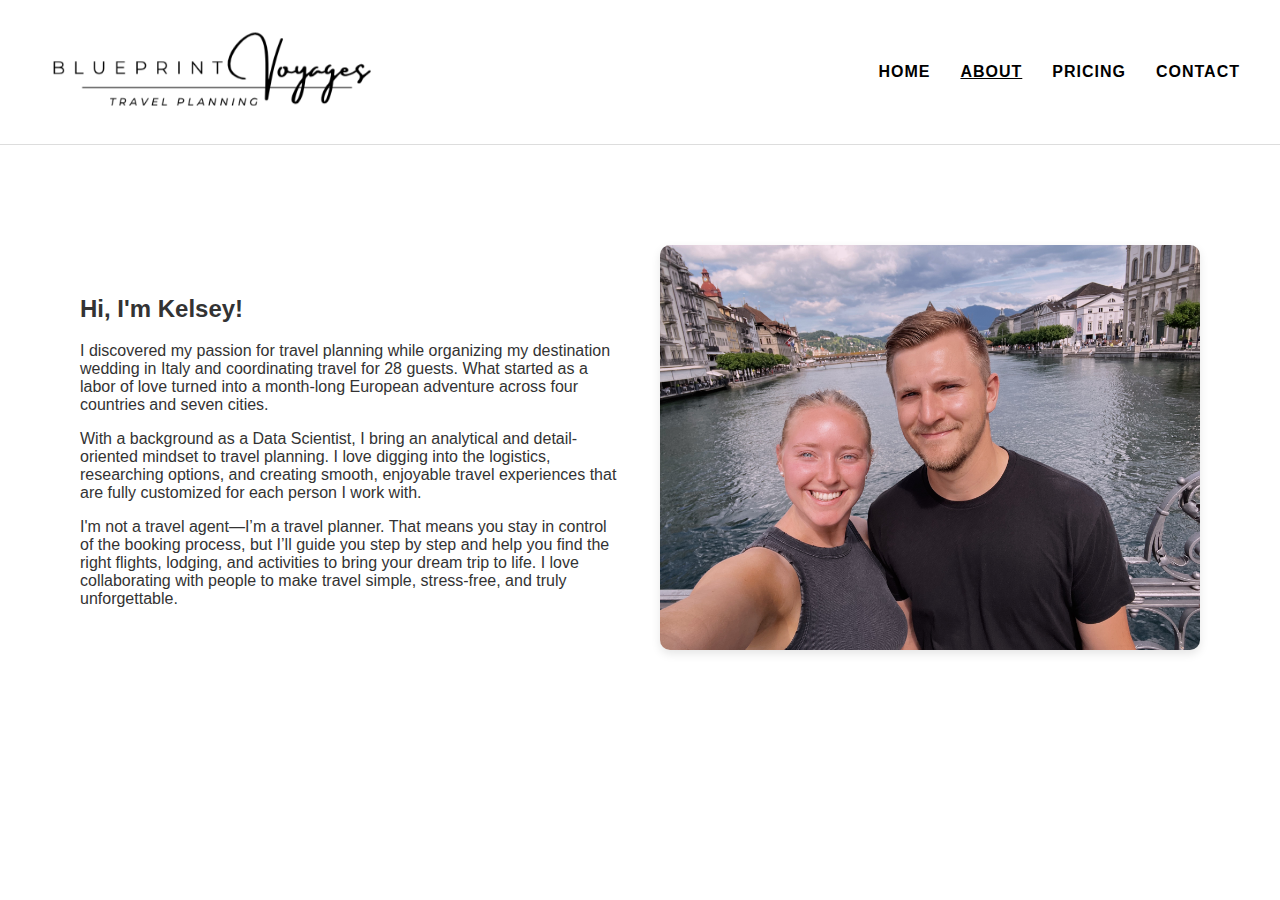
<file: about.html>
<!DOCTYPE html>
<html lang="en">

<head>
  <meta charset="UTF-8" />
  <meta name="viewport" content="width=device-width, initial-scale=1.0" />
  <title>About - Personal Travel Planner</title>
  <link rel="stylesheet" href="style.css" />
</head>

<body>
  <header class="header-white">
    <div class="logo-container">
      <a href="index.html"><img src="logo2.png" alt="Blueprint Voyages Logo" class="logo"></a>
    </div>
    <nav>
      <ul>
        <li><a href="index.html">HOME</a></li>
        <li><a href="about.html" class="active">ABOUT</a></li>
        <li><a href="pricing.html">PRICING</a></li>
        <li><a href="contact.html">CONTACT</a></li>
      </ul>
    </nav>
  </header>

  <main>
    <section class="about-section">
      <div class="about-content">
        <div class="about-text">
          <h2>Hi, I'm Kelsey!</h2>
          <p>I discovered my passion for travel planning while organizing my destination wedding in Italy and coordinating travel for 28 guests. What started as a labor of love turned into a month-long European adventure across four countries and seven cities.</p>
          <p>With a background as a Data Scientist, I bring an analytical and detail-oriented mindset to travel planning. I love digging into the logistics, researching options, and creating smooth, enjoyable travel experiences that are fully customized for each person I work with.</p>
          <p>I'm not a travel agent—I’m a travel planner. That means you stay in control of the booking process, but I’ll guide you step by step and help you find the right flights, lodging, and activities to bring your dream trip to life. I love collaborating with people to make travel simple, stress-free, and truly unforgettable.</p>
        </div>
        <div class="about-image">
          <img src="lucerne_selfie.jpg" alt="Kelsey in Lucerne">
        </div>
      </div>
    </section>
  </main>
</body>

</html>
</file>
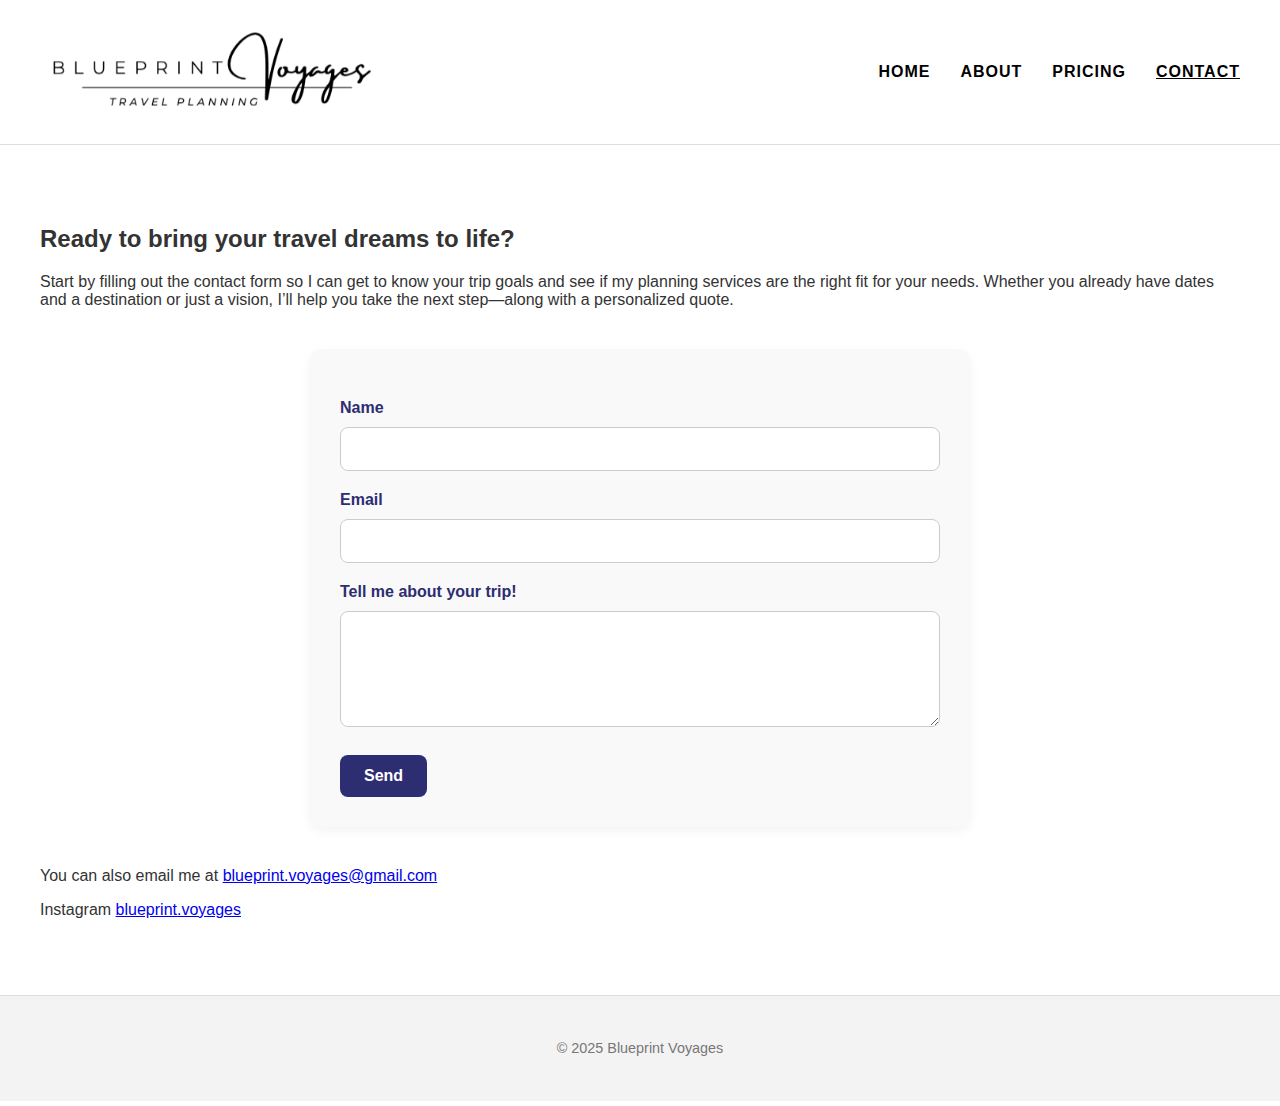
<file: contact.html>
<!DOCTYPE html>
<html lang="en">

<head>
  <meta charset="UTF-8" />
  <meta name="viewport" content="width=device-width, initial-scale=1.0" />
  <title>Contact - Personal Travel Planner</title>
  <link rel="stylesheet" href="style.css" />
</head>

<body>
  <header class="header-white">
    <div class="logo-container">
      <a href="index.html"><img src="logo2.png" alt="Blueprint Voyages Logo" class="logo"></a>
    </div>
    <nav>
      <ul>
        <li><a href="index.html">HOME</a></li>
        <li><a href="about.html">ABOUT</a></li>
        <li><a href="pricing.html">PRICING</a></li>
        <li><a href="contact.html"class="active">CONTACT</a></li>
      </ul>
    </nav>
  </header>

  <main>
    <section>
      <h2>Ready to bring your travel dreams to life?</h2>
      <p>Start by filling out the contact form so I can get to know your trip goals and see if my planning services are the right fit for your needs. Whether you already have dates and a destination or just a vision, I’ll help you take the next step—along with a personalized quote.</p>

      <form action="https://formspree.io/f/myzpjvka" method="POST">
        <label for="name">Name</label>
        <input type="text" id="name" name="name" required />

        <label for="email">Email</label>
        <input type="email" id="email" name="email" required />

        <label for="message">Tell me about your trip!</label>
        <textarea id="message" name="message" rows="5" required></textarea>

        <button type="submit">Send</button>
      </form>

      <p>You can also email me at <a href="mailto:blueprint.voyages@gmail.com">blueprint.voyages@gmail.com</a></p>
      <p>Instagram <a href="https://www.instagram.com/blueprint.voyages" target="_blank" rel="noopener noreferrer">blueprint.voyages</a></p>

    </section>
  </main>

  <footer>
    <p>&copy; 2025 Blueprint Voyages</p>
  </footer>
</body>

</html>
</file>
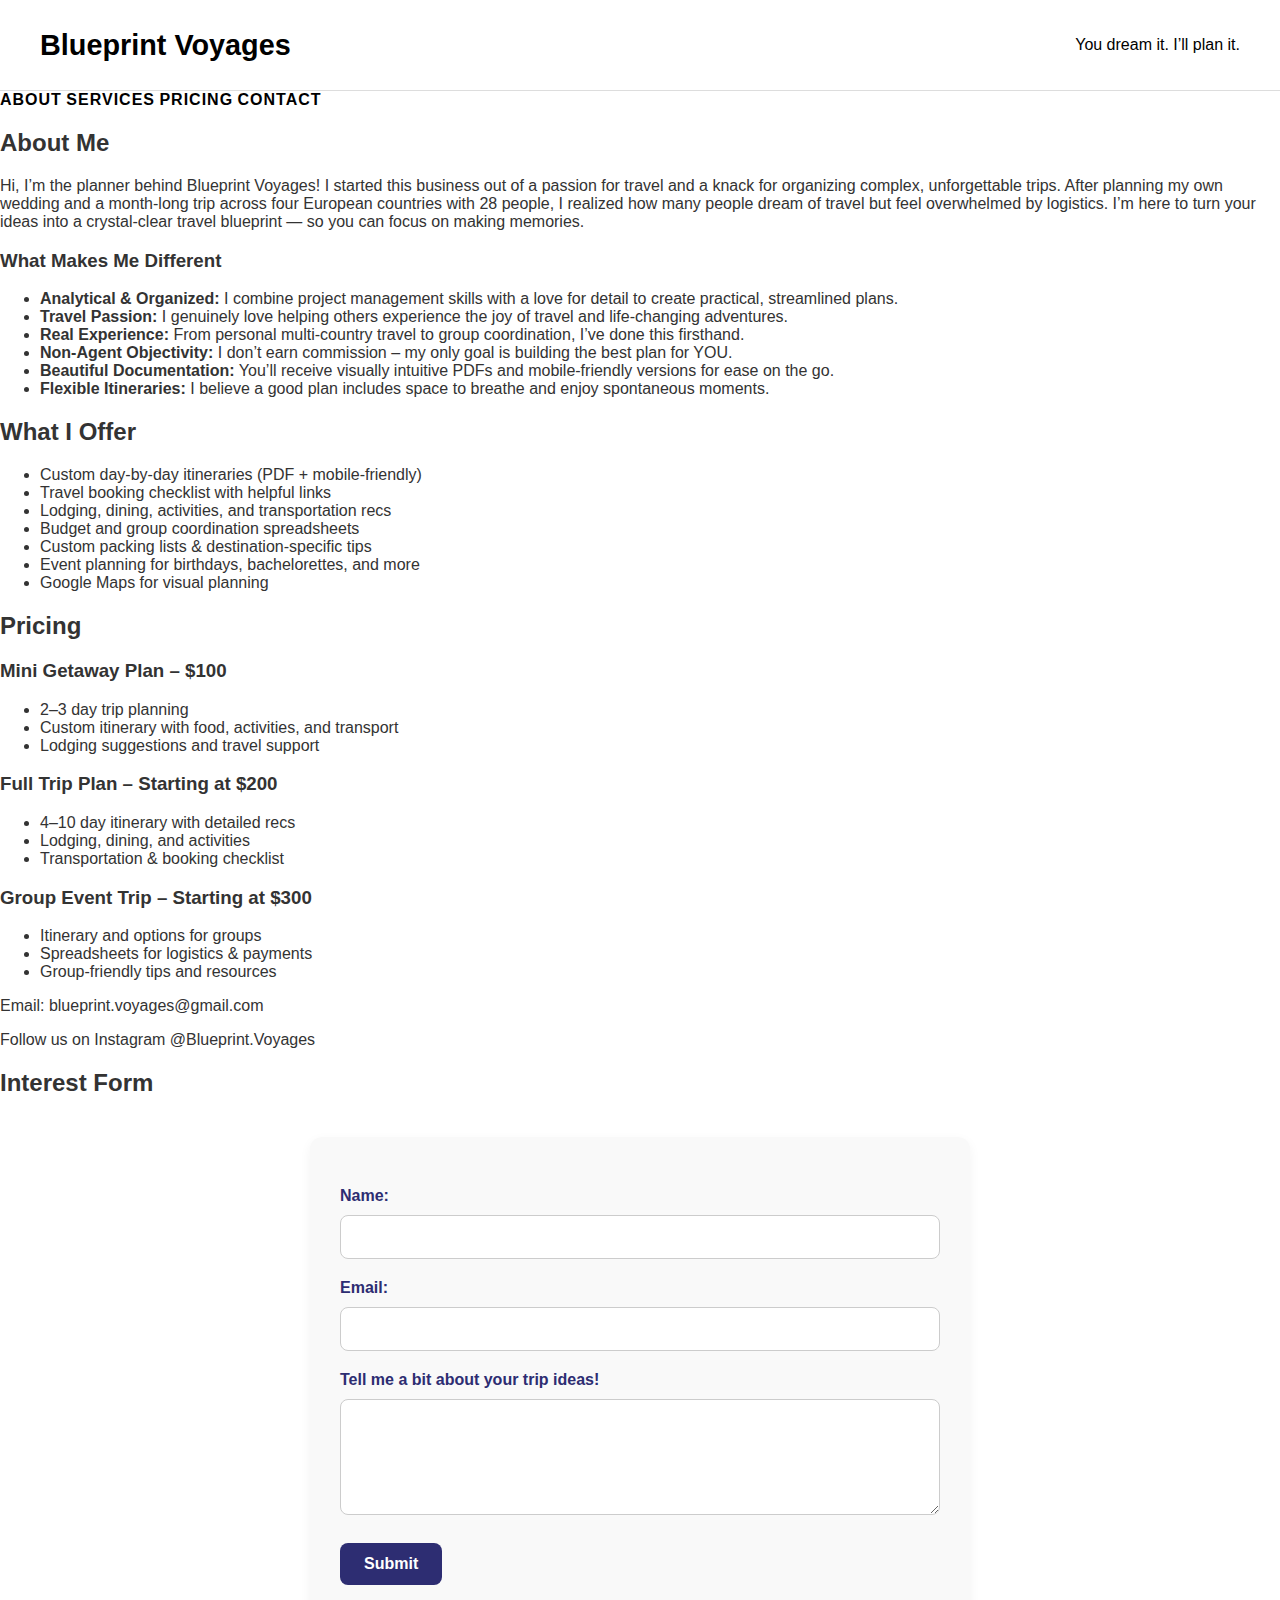
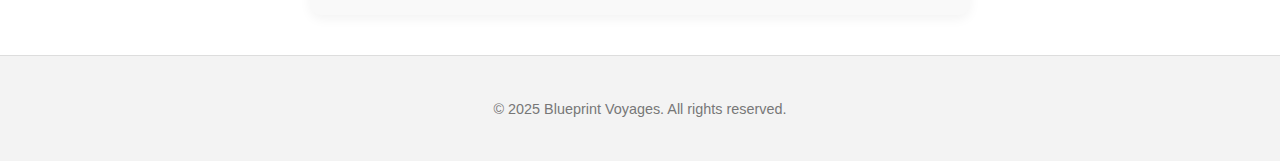
<file: index2.html>
<!DOCTYPE html>
<html lang="en">
<head>
  <meta charset="UTF-8" />
  <meta name="viewport" content="width=device-width, initial-scale=1.0"/>
  <title>Blueprint Voyages</title>
  <link rel="stylesheet" href="style.css" />
</head>
<body>
  <header>
    <h1>Blueprint Voyages</h1>
    <p class="tagline">You dream it. I’ll plan it.</p>
  </header>

  <nav>
    <a href="#about">About</a>
    <a href="#services">Services</a>
    <a href="#pricing">Pricing</a>
    <a href="#contact">Contact</a>
  </nav>

  <section id="about">
    <h2>About Me</h2>
    <p>Hi, I’m the planner behind Blueprint Voyages! I started this business out of a passion for travel and a knack for organizing complex, unforgettable trips. After planning my own wedding and a month-long trip across four European countries with 28 people, I realized how many people dream of travel but feel overwhelmed by logistics. I’m here to turn your ideas into a crystal-clear travel blueprint — so you can focus on making memories.</p>
    
    <h3>What Makes Me Different</h3>
    <ul>
      <li><strong>Analytical & Organized:</strong> I combine project management skills with a love for detail to create practical, streamlined plans.</li>
      <li><strong>Travel Passion:</strong> I genuinely love helping others experience the joy of travel and life-changing adventures.</li>
      <li><strong>Real Experience:</strong> From personal multi-country travel to group coordination, I’ve done this firsthand.</li>
      <li><strong>Non-Agent Objectivity:</strong> I don’t earn commission – my only goal is building the best plan for YOU.</li>
      <li><strong>Beautiful Documentation:</strong> You’ll receive visually intuitive PDFs and mobile-friendly versions for ease on the go.</li>
      <li><strong>Flexible Itineraries:</strong> I believe a good plan includes space to breathe and enjoy spontaneous moments.</li>
    </ul>
  </section>

  <section id="services">
    <h2>What I Offer</h2>
    <ul>
      <li>Custom day-by-day itineraries (PDF + mobile-friendly)</li>
      <li>Travel booking checklist with helpful links</li>
      <li>Lodging, dining, activities, and transportation recs</li>
      <li>Budget and group coordination spreadsheets</li>
      <li>Custom packing lists & destination-specific tips</li>
      <li>Event planning for birthdays, bachelorettes, and more</li>
      <li>Google Maps for visual planning</li>
    </ul>
  </section>

  <section id="pricing">
    <h2>Pricing</h2>

    <div class="pricing-tier">
      <h3>Mini Getaway Plan – $100</h3>
      <ul>
        <li>2–3 day trip planning</li>
        <li>Custom itinerary with food, activities, and transport</li>
        <li>Lodging suggestions and travel support</li>
      </ul>
    </div>

    <div class="pricing-tier">
      <h3>Full Trip Plan – Starting at $200</h3>
      <ul>
        <li>4–10 day itinerary with detailed recs</li>
        <li>Lodging, dining, and activities</li>
        <li>Transportation & booking checklist</li>
      </ul>
    </div>

    <div class="pricing-tier">
      <h3>Group Event Trip – Starting at $300</h3>
      <ul>
        <li>Itinerary and options for groups</li>
        <li>Spreadsheets for logistics & payments</li>
        <li>Group-friendly tips and resources</li>
      </ul>
    </div>
  </section>

  <section id="contact">
    <p>Email: blueprint.voyages@gmail.com</p>
    <p>Follow us on Instagram @Blueprint.Voyages</p>

    <h2>Interest Form</h2>
    <form action="https://formspree.io/f/yourFormID" method="POST">
      <label for="name">Name:</label>
      <input type="text" id="name" name="name" required />

      <label for="email">Email:</label>
      <input type="email" id="email" name="_replyto" required />

      <label for="message">Tell me a bit about your trip ideas!</label>
      <textarea id="message" name="message" rows="5" required></textarea>

      <button type="submit">Submit</button>
    </form>
  </section>

  <footer>
    <p>&copy; 2025 Blueprint Voyages. All rights reserved.</p>
  </footer>
</body>
</html>
</file>
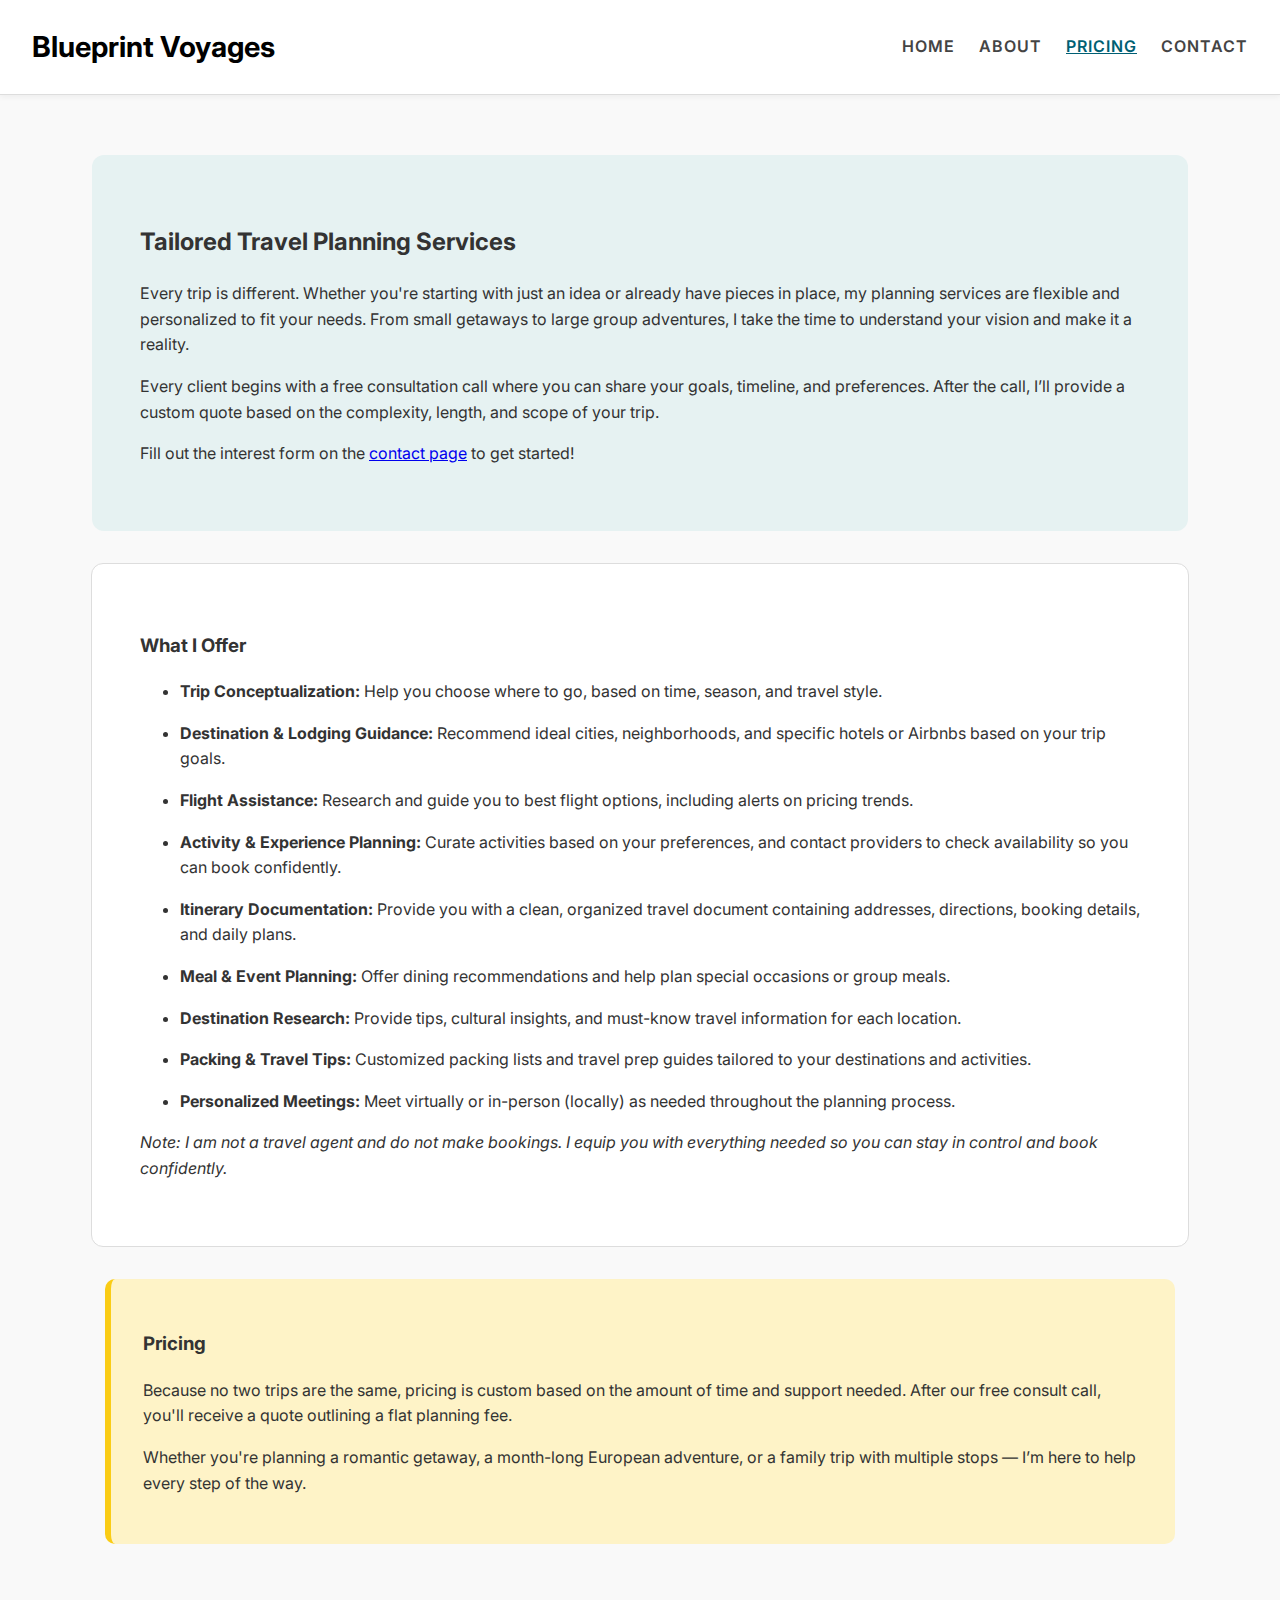
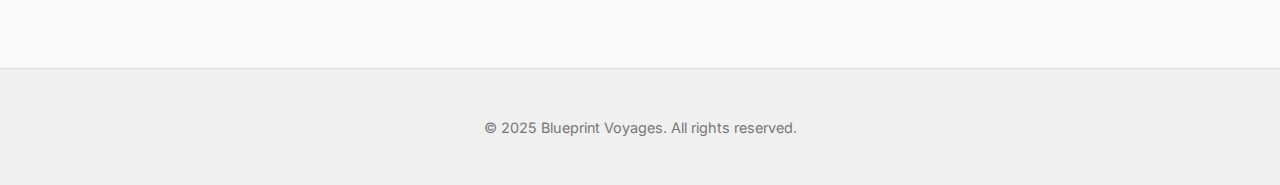
<file: pricing.html>
<!DOCTYPE html>
<html lang="en">

<head>
  <meta charset="UTF-8" />
  <meta name="viewport" content="width=device-width, initial-scale=1.0" />
  <title>Blueprint Voyages | Services & Pricing</title>
  <link rel="stylesheet" href="style.css" />
  <link href="https://fonts.googleapis.com/css2?family=Inter:wght@400;600;700&display=swap" rel="stylesheet">
  <style>
    body {
      font-family: 'Inter', sans-serif;
      margin: 0;
      background-color: #f9f9f9;
      color: #333;
      line-height: 1.6;
    }
    header.header-white {
      background-color: #ffffff;
      padding: 1.5rem 2rem;
      box-shadow: 0 2px 6px rgba(0, 0, 0, 0.05);
    }
    header h1 {
      margin: 0;
    }
    nav ul {
      list-style: none;
      display: flex;
      gap: 1.5rem;
      padding: 0;
    }
    nav a {
      text-decoration: none;
      color: #444;
      font-weight: 600;
    }
    nav a.active {
      color: #005f73;
    }
    section {
      padding: 4rem 2rem;
      max-width: 1000px;
      margin: auto;
    }
    .services-intro {
      background-color: #e6f2f2;
      border-radius: 12px;
      padding: 3rem;
      margin-bottom: 2rem;
    }
    .services-details {
      background-color: #ffffff;
      border: 1px solid #ddd;
      border-radius: 12px;
      padding: 3rem;
      margin-bottom: 2rem;
    }
    .quote-reminder {
      background-color: #fef3c7;
      border-left: 6px solid #facc15;
      padding: 2rem;
      border-radius: 10px;
      margin-bottom: 2rem;
    }
    .service-list li {
      margin-bottom: 1rem;
    }
    .services-image img {
      max-width: 100%;
      border-radius: 10px;
      margin-top: 2rem;
    }
    footer {
      text-align: center;
      padding: 2rem;
      background-color: #f0f0f0;
      margin-top: 2rem;
    }
  </style>
</head>

<body>
  <header class="header-white">
    <h1>Blueprint Voyages</h1>
    <nav>
      <ul>
        <li><a href="index.html">HOME</a></li>
        <li><a href="about.html">ABOUT</a></li>
        <li><a href="pricing.html" class="active">PRICING</a></li>
        <li><a href="contact.html">CONTACT</a></li>
      </ul>
    </nav>
  </header>

  <main>
    <section class="services-intro">
      <h2>Tailored Travel Planning Services</h2>
      <p>
        Every trip is different. Whether you're starting with just an idea or already have pieces in place, my planning services are flexible and personalized to fit your needs. From small getaways to large group adventures, I take the time to understand your vision and make it a reality.
      </p>
      <p>
        Every client begins with a free consultation call where you can share your goals, timeline, and preferences. After the call, I’ll provide a custom quote based on the complexity, length, and scope of your trip.
      </p>
      <p>
        Fill out the interest form on the <a href="contact.html">contact page</a> to get started!
      </p>
    </section>

    <section class="services-details">
      <h3>What I Offer</h3>
      <ul class="service-list">
        <li><strong>Trip Conceptualization:</strong> Help you choose where to go, based on time, season, and travel style.</li>
        <li><strong>Destination & Lodging Guidance:</strong> Recommend ideal cities, neighborhoods, and specific hotels or Airbnbs based on your trip goals.</li>
        <li><strong>Flight Assistance:</strong> Research and guide you to best flight options, including alerts on pricing trends.</li>
        <li><strong>Activity & Experience Planning:</strong> Curate activities based on your preferences, and contact providers to check availability so you can book confidently.</li>
        <li><strong>Itinerary Documentation:</strong> Provide you with a clean, organized travel document containing addresses, directions, booking details, and daily plans.</li>
        <li><strong>Meal & Event Planning:</strong> Offer dining recommendations and help plan special occasions or group meals.</li>
        <li><strong>Destination Research:</strong> Provide tips, cultural insights, and must-know travel information for each location.</li>
        <li><strong>Packing & Travel Tips:</strong> Customized packing lists and travel prep guides tailored to your destinations and activities.</li>
        <li><strong>Personalized Meetings:</strong> Meet virtually or in-person (locally) as needed throughout the planning process.</li>
      </ul>
      <p><em>Note: I am not a travel agent and do not make bookings. I equip you with everything needed so you can stay in control and book confidently.</em></p>
    </section>

    <section class="quote-reminder">
      <h3>Pricing</h3>
      <p>
        Because no two trips are the same, pricing is custom based on the amount of time and support needed. After our free consult call, you'll receive a quote outlining a flat planning fee.
      </p>
      <p>
        Whether you're planning a romantic getaway, a month-long European adventure, or a family trip with multiple stops — I’m here to help every step of the way.
      </p>
    </section>

    </main>

  <footer>
    <p>&copy; 2025 Blueprint Voyages. All rights reserved.</p>
  </footer>
</body>

</html>
</file>
<file: style.css>
/* style.css */

body {
  font-family: 'Segoe UI', Tahoma, Geneva, Verdana, sans-serif;
  margin: 0;
  padding: 0;
  background-color: #ffffff;
  color: #333;
}

header {
  background-color: #ffffff;
  padding: 20px 40px;
  color: black;
  display: flex;
  justify-content: space-between;
  align-items: center;
  flex-wrap: wrap;
  border-bottom: 1px solid #ddd;
}

header h1 {
  margin: 0;
  font-size: 1.8rem;
  font-weight: bold;
}

nav ul {
  list-style-type: none;
  display: flex;
  gap: 30px;
  padding: 0;
  margin: 0;
}

nav a {
  text-decoration: none;
  color: black;
  font-weight: bold;
  letter-spacing: 1px;
  text-transform: uppercase;
}

nav a.active, nav a:hover {
  text-decoration: underline;
}

.hero {
  position: relative;
  background: url('lucerne_river.jpg') center/cover no-repeat;
  height: 80vh;
  display: flex;
  align-items: center;
  justify-content: center;
  color: white;
  text-align: center;
}

.hero h2 {
  font-size: 3rem;
  font-family: 'Montserrat', sans-serif;
}

.hero p {
  font-size: 1.8rem; /* Adjust as needed */
  font-family: 'Montserrat', sans-serif;
}


main {
  padding: 60px 20px;
  max-width: 1200px;
  margin: auto;
}

.section {
  margin-bottom: 80px;
  text-align: center;
}

.section h2 {
  font-size: 2.2rem;
  color: #2d2d72;
  margin-bottom: 15px;
}

.section p {
  font-size: 1.1rem;
  max-width: 800px;
  margin: 0 auto;
  color: #555;
}

.section.with-image {
  display: flex;
  align-items: center;
  justify-content: center;
  gap: 40px;
  flex-wrap: wrap;
}

.section.with-image img {
  max-width: 500px;
  border-radius: 10px;
  box-shadow: 0 5px 15px rgba(0,0,0,0.1);
}

.testimonials {
  display: grid;
  grid-template-columns: repeat(auto-fit, minmax(280px, 1fr));
  gap: 30px;
  padding-top: 40px;
}

.testimonial {
  background-color: #f4f6ff;
  border-left: 4px solid #2d2d72;
  padding: 20px;
  border-radius: 5px;
  text-align: left;
}

form {
  max-width: 600px;
  margin: 40px auto;
  background-color: #f9f9f9;
  padding: 30px;
  border-radius: 12px;
  box-shadow: 0 4px 12px rgba(0, 0, 0, 0.05);
}

form label {
  display: block;
  margin-bottom: 6px;
  font-weight: 600;
  color: #2d2d72;
  margin-top: 20px;
}

form input,
form textarea {
  width: 100%;
  padding: 12px;
  margin-top: 4px;
  border: 1px solid #ccc;
  border-radius: 8px;
  font-size: 1rem;
  background-color: #fff;
  box-sizing: border-box;
  transition: border-color 0.3s ease;
}

form input:focus,
form textarea:focus {
  border-color: #2d2d72;
  outline: none;
}

form button {
  display: inline-block;
  margin-top: 24px;
  padding: 12px 24px;
  background-color: #2d2d72;
  color: #fff;
  border: none;
  border-radius: 8px;
  font-size: 1rem;
  font-weight: bold;
  cursor: pointer;
  transition: background-color 0.3s ease;
}

form button:hover {
  background-color: #1b1b5e;
}

.nav-container {
  display: flex;
  justify-content: space-between;
  align-items: center;
  padding: 1rem 2rem;
  background-color: white;
  border-bottom: 1px solid #eaeaea;
}



footer {
  text-align: center;
  background-color: #f3f3f3;
  padding: 30px;
  font-size: 0.9rem;
  color: #777;
  border-top: 1px solid #ddd;
}


/* CTA Section */
.cta-section {
  text-align: center;
  padding: 3rem 1rem;
  font-size: 1.8rem;
  color: #000;
}

/* Light tan section background */
.section-tan {
  background-color: #f9f4ef;
  padding: 3rem 1rem;
  text-align: center;
}

/* Services grid */
.services {
  display: flex;
  flex-wrap: wrap;
  justify-content: center;
  gap: 2rem;
  margin-top: 2rem;
}

.service-card {
  background: #fff;
  border-radius: 12px;
  padding: 1.5rem;
  box-shadow: 0 4px 12px rgba(0, 0, 0, 0.08);
  width: 300px;
  text-align: center;
}

.service-card img {
  width: 100%;
  height: 180px;
  object-fit: cover;
  border-radius: 8px;
  margin-bottom: 1rem;
}

/* Why Me Section */
.why-me {
  display: flex;
  flex-wrap: wrap;
  align-items: center;
  padding: 3rem 1rem;
  background-color: #fff;
}

.why-me-text {
  flex: 1 1 55%;
}

.why-me-text h2 {
  margin-bottom: 1rem;
}

.columns {
  display: flex;
  gap: 2rem;
}

.columns ul {
  list-style-type: disc;
  padding-left: 1.5rem;
  text-align: left;
}

#trip-map {
  flex: 1;
  min-width: 300px;
  height: 300px;
  border-radius: 12px;
  border: 1px solid #ddd;
}

.about-section {
  padding: 40px;
  background-color: #fff;
}

.about-content {
  display: flex;
  align-items: center;
  justify-content: space-between;
  gap: 40px;
  flex-wrap: wrap;
}

.about-text {
  flex: 1;
  min-width: 280px;
}

.about-image {
  flex: 1;
  min-width: 280px;
  text-align: right;
}

.about-image img {
  max-width: 100%;
  height: auto;
  border-radius: 10px;
  box-shadow: 0 4px 10px rgba(0, 0, 0, 0.1);
}

.logo-container {
  display: flex;
  align-items: center;
  padding: 10px;
}

.logo {
  height: 80px;
  width: auto;
}
</file>
